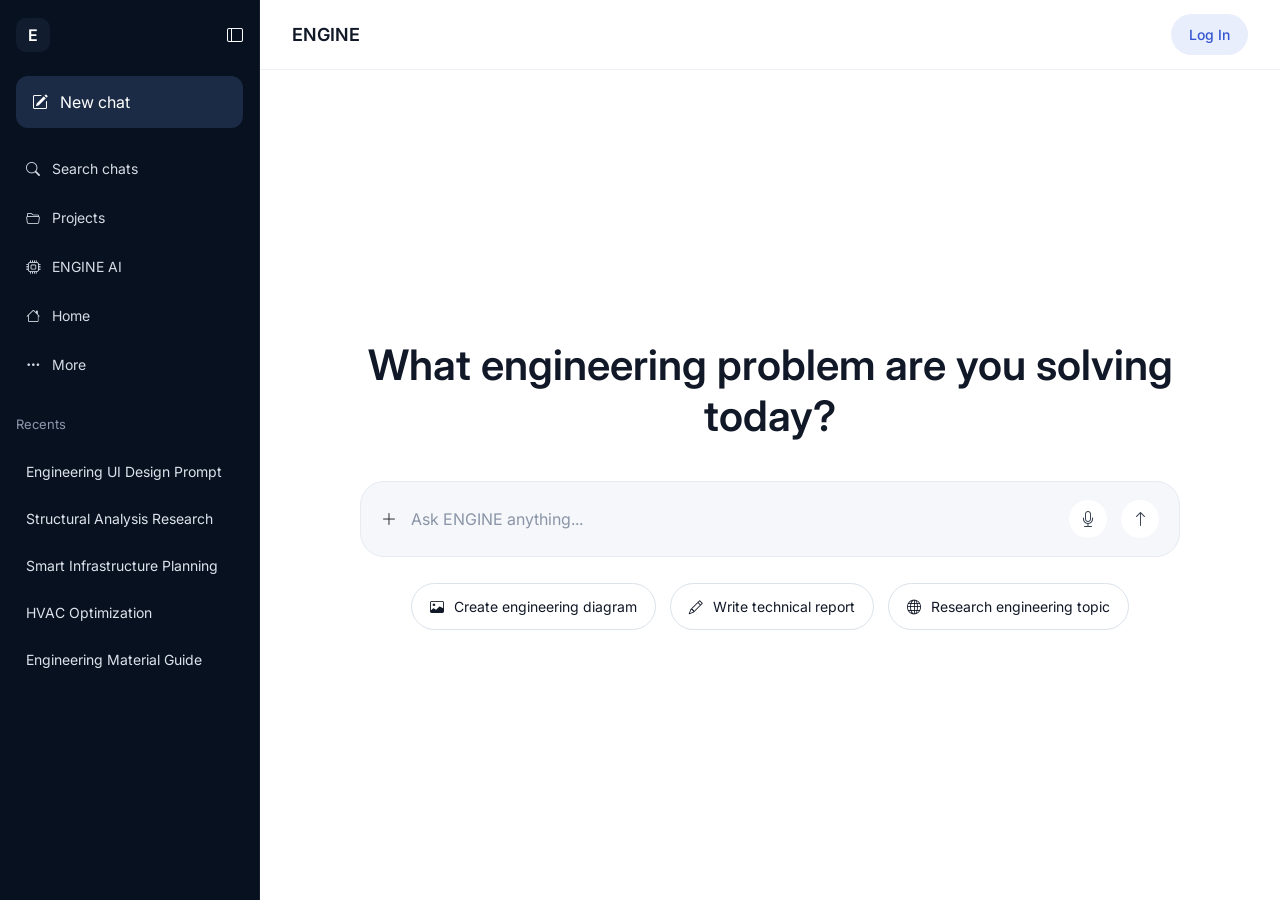
<file: engine.html>
<!doctype html>
<html lang="en">
  <head>
    <meta charset="UTF-8" />
    <meta name="viewport" content="width=device-width, initial-scale=1.0" />
    <title>ENGINE</title>
    <link rel="shortcut icon" href="construction IMAGES/logo.png" type="image/x-icon">
    <link
      href="https://cdn.jsdelivr.net/npm/bootstrap@5.3.3/dist/css/bootstrap.min.css"
      rel="stylesheet"
    />
    <link
      href="https://fonts.googleapis.com/css2?family=Inter:wght@400;500;600&display=swap"
      rel="stylesheet"
    />
    <link
      rel="stylesheet"
      href="https://cdn.jsdelivr.net/npm/bootstrap-icons@1.11.3/font/bootstrap-icons.min.css"
    />
    <link rel="stylesheet" href="engine.css" />
  </head>
  <body>
    <div class="app-layout">
      <!-- Sidebar -->
      <aside class="sidebar d-none d-lg-flex">
        <div class="sidebar-top">
          <div class="logo">E</div>

          <i class="bi bi-layout-sidebar"></i>
        </div>

        <button class="new-chat-btn">
          <i class="bi bi-pencil-square me-2"></i>
          New chat
        </button>

        <a href="#" class="menu-link">
          <i class="bi bi-search"></i>
          Search chats
        </a>

        <a href="#" class="menu-link">
          <i class="bi bi-folder2-open"></i>
          Projects
        </a>

        <a href="#" class="menu-link">
          <i class="bi bi-cpu"></i>
          ENGINE AI
        </a>

        <a href="index.html" class="menu-link">
          <i class="bi bi-house"></i>
          Home
        </a>

        <a href="#" class="menu-link">
          <i class="bi bi-three-dots"></i>
          More
        </a>

        <div class="recent-title">Recents</div>

        <div class="recent-item">Engineering UI Design Prompt</div>

        <div class="recent-item">Structural Analysis Research</div>

        <div class="recent-item">Smart Infrastructure Planning</div>

        <div class="recent-item">HVAC Optimization</div>

        <div class="recent-item">Engineering Material Guide</div>
      </aside>

      <div
        class="offcanvas offcanvas-start"
        tabindex="-1"
        id="mobileSidebar"
        aria-labelledby="mobileSidebarLabel"
      >
        <div class="offcanvas-header">
          <h5 class="offcanvas-title" id="mobileSidebarLabel">Menu</h5>
          <button
            type="button"
            class="btn-close text-reset"
            data-bs-dismiss="offcanvas"
            aria-label="Close"
          ></button>
        </div>
        <div class="offcanvas-body p-0">
          <aside class="sidebar sidebar-mobile">
            <div class="sidebar-top">
              <div class="logo">E</div>
              <i class="bi bi-layout-sidebar"></i>
            </div>

            <button class="new-chat-btn mb-3 w-100">
              <i class="bi bi-pencil-square me-2"></i>
              New chat
            </button>

            <a href="#" class="menu-link" data-bs-dismiss="offcanvas">
              <i class="bi bi-search"></i>
              Search chats
            </a>

            <a href="#" class="menu-link" data-bs-dismiss="offcanvas">
              <i class="bi bi-folder2-open"></i>
              Projects
            </a>

            <a href="#" class="menu-link" data-bs-dismiss="offcanvas">
              <i class="bi bi-cpu"></i>
              ENGINE AI
            </a>

            <a href="index.html" class="menu-link" data-bs-dismiss="offcanvas">
              <i class="bi bi-house"></i>
              Home
            </a>

            <a href="#" class="menu-link" data-bs-dismiss="offcanvas">
              <i class="bi bi-three-dots"></i>
              More
            </a>

            <div class="recent-title mt-4">Recents</div>

            <div class="recent-item">Engineering UI Design Prompt</div>
            <div class="recent-item">Structural Analysis Research</div>
            <div class="recent-item">Smart Infrastructure Planning</div>
            <div class="recent-item">HVAC Optimization</div>
            <div class="recent-item">Engineering Material Guide</div>
          </aside>
        </div>
      </div>

      <!-- Main -->
      <main class="main-content">
        <!-- Topbar -->
        <header class="topbar">
          <div class="d-flex align-items-center">
            <button
              class="btn btn-outline-secondary d-lg-none me-3"
              type="button"
              data-bs-toggle="offcanvas"
              data-bs-target="#mobileSidebar"
              aria-controls="mobileSidebar"
            >
              <i class="bi bi-list"></i>
            </button>
            <h5><a href="index.html">ENGINE</a></h5>
          </div>

          <button class="upgrade-btn">Log In</button>
        </header>

        <!-- Hero -->
        <section class="hero-section">
          <div class="hero-wrapper">
            <h1>What engineering problem are you solving today?</h1>

            <!-- Prompt -->
            <div class="prompt-box">
              <div class="prompt-top">
                <i class="bi bi-plus-lg"></i>

                <input type="text" placeholder="Ask ENGINE anything..." />

                <button class="icon-btn">
                  <i class="bi bi-mic"></i>
                </button>

                <button class="icon-btn">
                  <i class="bi bi-arrow-up"></i>
                </button>
              </div>
            </div>

            <!-- Suggestions -->
            <div class="suggestions">
              <button class="suggestion-btn">
                <i class="bi bi-image"></i>
                Create engineering diagram
              </button>

              <button class="suggestion-btn">
                <i class="bi bi-pencil"></i>
                Write technical report
              </button>

              <button class="suggestion-btn">
                <i class="bi bi-globe"></i>
                Research engineering topic
              </button>
            </div>
          </div>
        </section>
      </main>
    </div>
    <script src="https://cdn.jsdelivr.net/npm/bootstrap@5.3.3/dist/js/bootstrap.bundle.min.js"></script>
  </body>
</html>
</file>
<file: engine.css>
* {
  margin: 0;
  padding: 0;
  box-sizing: border-box;
}

body {
  font-family: "Inter", sans-serif;
  background: #ffffff;
  overflow-x: hidden;
}

.app-layout {
  display: flex;
  min-height: 100vh;
}

.sidebar {
  width: 260px;
  background: #081120;
  color: #fff;
  padding: 18px 16px;
  border-right: 1px solid rgba(255, 255, 255, 0.06);
  display: flex;
  flex-direction: column;
}

.sidebar-top {
  display: flex;
  align-items: center;
  justify-content: space-between;
  margin-bottom: 24px;
}

.logo {
  width: 34px;
  height: 34px;
  border-radius: 10px;
  background: #111c2f;
  display: flex;
  align-items: center;
  justify-content: center;
  font-weight: 600;
}

.new-chat-btn {
  width: 100%;
  border: none;
  background: #1b2b45;
  color: #fff;
  padding: 14px 16px;
  border-radius: 12px;
  text-align: left;
  margin-bottom: 18px;
  transition: 0.3s ease;
}

.new-chat-btn:hover {
  background: #243854;
}

.menu-link {
  display: flex;
  align-items: center;
  gap: 12px;
  padding: 12px 10px;
  border-radius: 10px;
  color: #d6dce5;
  text-decoration: none;
  font-size: 14px;
  margin-bottom: 4px;
  transition: 0.3s ease;
}

.menu-link:hover {
  background: #132238;
  color: #fff;
}

.recent-title {
  font-size: 13px;
  color: #8c98ab;
  margin: 24px 0 16px;
}

.recent-item {
  font-size: 14px;
  color: #dce3ec;
  padding: 10px 10px;
  border-radius: 10px;
  margin-bottom: 6px;
  cursor: pointer;
  transition: 0.3s ease;
}

.recent-item:hover {
  background: #132238;
}

/* Main */

.main-content {
  flex: 1;
  background: #ffffff;
  display: flex;
  flex-direction: column;
}

.topbar {
  height: 70px;
  border-bottom: 1px solid #edf1f5;
  padding: 0 32px;
  display: flex;
  align-items: center;
  justify-content: space-between;
}

.topbar h5 {
  margin: 0;
  font-size: 18px;
  font-weight: 600;
  color: #111827;
}

.topbar h5 a {
  text-decoration: none;
  color: #111827;
}

.upgrade-btn {
  border: none;
  background: #e8eefc;
  color: #3454d1;
  padding: 10px 18px;
  border-radius: 30px;
  font-size: 14px;
  font-weight: 500;
}

/* Hero */

.hero-section {
  flex: 1;
  display: flex;
  align-items: center;
  justify-content: center;
  padding: 40px;
}

.hero-wrapper {
  width: 100%;
  max-width: 820px;
  text-align: center;
}

.hero-wrapper h1 {
  font-size: 42px;
  font-weight: 600;
  color: #111827;
  margin-bottom: 40px;
}

/* Prompt Box */

.prompt-box {
  width: 100%;
  background: #f5f7fb;
  border: 1px solid #e6ebf2;
  border-radius: 24px;
  padding: 18px 20px;
}

.prompt-top {
  display: flex;
  align-items: center;
  gap: 14px;
}

.prompt-top input {
  flex: 1;
  border: none;
  background: transparent;
  outline: none;
  font-size: 16px;
  color: #111827;
}

.prompt-top input::placeholder {
  color: #8b95a7;
}

.icon-btn {
  width: 38px;
  height: 38px;
  border-radius: 50%;
  border: none;
  background: #ffffff;
  color: #374151;
  display: flex;
  align-items: center;
  justify-content: center;
}

/* Suggestion Buttons */

.suggestions {
  margin-top: 26px;
  display: flex;
  align-items: center;
  justify-content: center;
  gap: 14px;
  flex-wrap: wrap;
}

.suggestion-btn {
  border: 1px solid #dbe2ea;
  background: #fff;
  padding: 12px 18px;
  border-radius: 40px;
  font-size: 14px;
  color: #111827;
  display: flex;
  align-items: center;
  gap: 10px;
  transition: 0.3s ease;
}

.suggestion-btn:hover {
  background: #f5f7fb;
}

/* Responsive */

@media (max-width: 992px) {
  .app-layout {
    flex-direction: column;
  }

  .sidebar.d-none.d-lg-flex {
    display: none !important;
  }

  .sidebar-mobile {
    display: flex;
    flex-direction: column;
    width: 100%;
    background: #081120;
    color: #fff;
    padding: 18px 16px;
  }

  .sidebar-mobile .sidebar-top {
    margin-bottom: 18px;
  }

  .sidebar-mobile .new-chat-btn,
  .sidebar-mobile .menu-link,
  .sidebar-mobile .recent-item {
    width: 100%;
  }

  .topbar {
    padding: 0 18px;
  }

  .hero-wrapper h1 {
    font-size: 34px;
  }
}

@media (max-width: 576px) {
  .topbar {
    padding: 0 18px;
  }

  .hero-wrapper h1 {
    font-size: 28px;
  }

  .prompt-box {
    padding: 16px;
  }

  .mobileres {
    display: flex;
  }
}

.mobileres {
  display: none;
}
</file>
